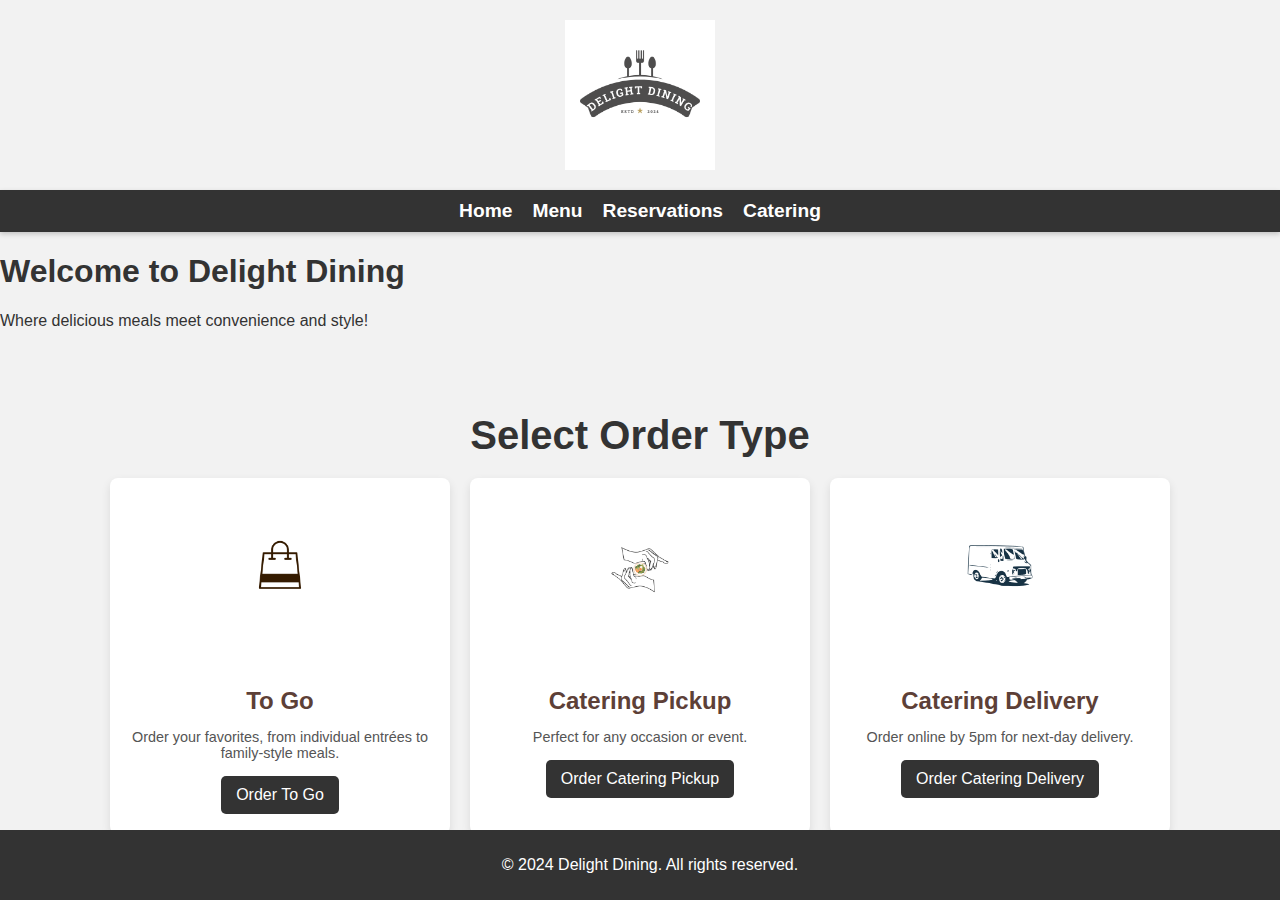
<file: index.html>
<!DOCTYPE html>
<html lang="en">
<head>
    <meta charset="UTF-8">
    <meta name="viewport" content="width=device-width, initial-scale=1.0">
    <title>Delight Dining</title>
    <link rel="stylesheet" href="style.css">
</head>
<body>
    <header>
        <img src="images/Delight.png" alt="Delight Dining Logo" class="logo">
        <nav class="navbar">
            <ul>
                <li><a href="index.html" class="active">Home</a></li>
                <li><a href="menu.html">Menu</a></li>
                <li><a href="reservations.html">Reservations</a></li>
                <li><a href="catering.html">Catering</a></li>
            </ul>
        </nav>
    </header>
    <main>
        <section id="hero">
            <h1>Welcome to Delight Dining</h1>
            <p>Where delicious meals meet convenience and style!</p>
        </section>
        <section class="order-type">
            <h1>Select Order Type</h1>
            <div class="order-options">
                <div class="option">
                    <img src="images/to-go.png" alt="To Go">
                    <h2>To Go</h2>
                    <p>Order your favorites, from individual entrées to family-style meals.</p>
                    <button>Order To Go</button>
                </div>
                <div class="option">
                    <img src="images/catering-pickup.png" alt="Catering Pickup">
                    <h2>Catering Pickup</h2>
                    <p>Perfect for any occasion or event.</p>
                    <button>Order Catering Pickup</button>
                </div>
                <div class="option">
                    <img src="images/catering-delivery.png" alt="Catering Delivery">
                    <h2>Catering Delivery</h2>
                    <p>Order online by 5pm for next-day delivery.</p>
                    <button>Order Catering Delivery</button>
                </div>
            </div>
        </section>
    </main>
    <footer>
        <p>&copy; 2024 Delight Dining. All rights reserved.</p>
    </footer>
</body>
</html>
</file>
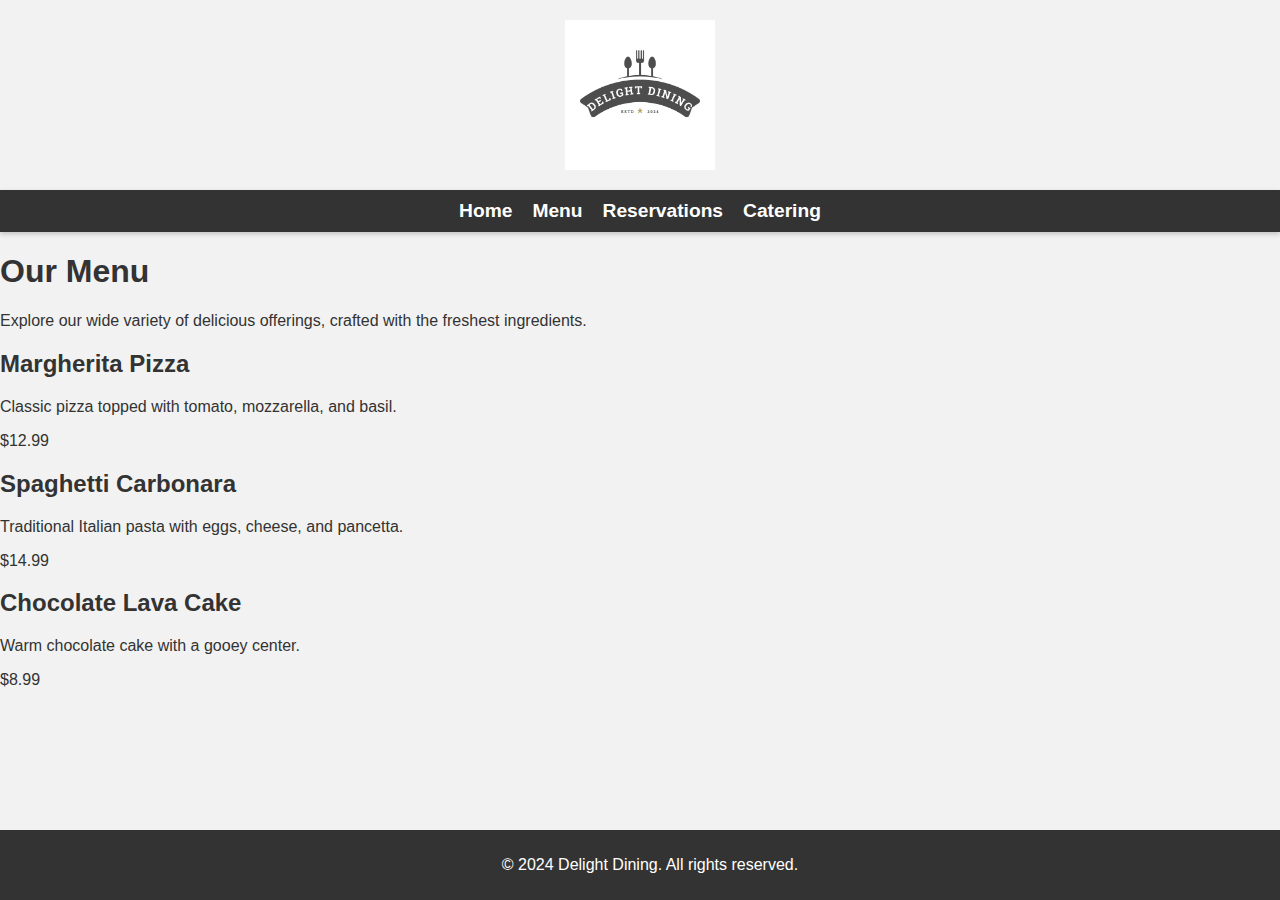
<file: menu.html>
<!DOCTYPE html>
<html lang="en">
<head>
    <meta charset="UTF-8">
    <meta name="viewport" content="width=device-width, initial-scale=1.0">
    <title>Menu - Delight Dining</title>
    <link rel="stylesheet" href="style.css">
</head>
<body>
    <!-- Header Section -->
    <header>
        <img src="images/Delight.png" alt="Delight Dining Logo" class="logo">
        <nav class="navbar">
            <ul>
                <li><a href="index.html">Home</a></li>
                <li><a href="menu.html" class="active">Menu</a></li>
                <li><a href="reservations.html">Reservations</a></li>
                <li><a href="catering.html">Catering</a></li>
            </ul>
        </nav>
    </header>

    <!-- Main Section -->
    <main>
        <section class="menu">
            <h1>Our Menu</h1>
            <p>Explore our wide variety of delicious offerings, crafted with the freshest ingredients.</p>
            <div class="menu-items">
                <div class="menu-item">
                    <h2>Margherita Pizza</h2>
                    <p>Classic pizza topped with tomato, mozzarella, and basil.</p>
                    <span>$12.99</span>
                </div>
                <div class="menu-item">
                    <h2>Spaghetti Carbonara</h2>
                    <p>Traditional Italian pasta with eggs, cheese, and pancetta.</p>
                    <span>$14.99</span>
                </div>
                <div class="menu-item">
                    <h2>Chocolate Lava Cake</h2>
                    <p>Warm chocolate cake with a gooey center.</p>
                    <span>$8.99</span>
                </div>
            </div>
        </section>
    </main>

    <!-- Footer -->
    <footer>
        <p>&copy; 2024 Delight Dining. All rights reserved.</p>
    </footer>
</body>
</html>
</file>
<file: style.css>
/* General Reset */
body {
    margin: 0;
    padding: 0;
    font-family: Arial, sans-serif;
    background-color: #f2f2f2; /* Light gray */
    color: #333; /* Dark gray for text */
}

/* Logo */
header .logo {
    display: block;
    margin: 20px auto;
    max-width: 150px; /* Adjust the size of the logo */
    height: auto; /* Maintain aspect ratio */
}

/* Navigation Bar */
.navbar {
    display: flex;
    justify-content: center;
    background-color: #333; /* Match dark tone from the logo */
    padding: 10px;
    box-shadow: 0px 2px 5px rgba(0, 0, 0, 0.2);
}

.navbar ul {
    list-style: none;
    padding: 0;
    margin: 0;
    display: flex;
    gap: 20px;
}

.navbar ul li {
    display: inline;
}

.navbar ul li a {
    text-decoration: none;
    color: white;
    font-weight: bold;
    font-size: 1.2rem;
}

/* Order Type Section */
.order-type {
    text-align: center;
    padding: 40px 20px;
}

.order-type h1 {
    font-size: 2.5rem;
    margin-bottom: 20px;
}

.order-options {
    display: flex;
    justify-content: center;
    gap: 20px;
    flex-wrap: wrap;
}

.option {
    background-color: white;
    border-radius: 8px;
    box-shadow: 0px 4px 10px rgba(0, 0, 0, 0.1);
    width: 300px;
    padding: 20px;
    text-align: center;
}

.option img {
    width: 150px;
    margin-bottom: 15px;
}

.option h2 {
    color: #5d4037;
    margin-bottom: 10px;
}

.option p {
    font-size: 0.9rem;
    color: #555;
    margin-bottom: 15px;
}

.option button {
    background-color: #333; /* Dark gray for buttons */
    color: white;
    border: none;
    padding: 10px 15px;
    font-size: 1rem;
    border-radius: 5px;
    cursor: pointer;
}

.option button:hover {
    background-color: #555; /* Slightly lighter on hover */
}

/* Footer */
footer {
    text-align: center;
    padding: 10px;
    background-color: #333; /* Match dark tone from the logo */
    color: white;
    position: fixed;
    width: 100%;
    bottom: 0;
}
</file>
